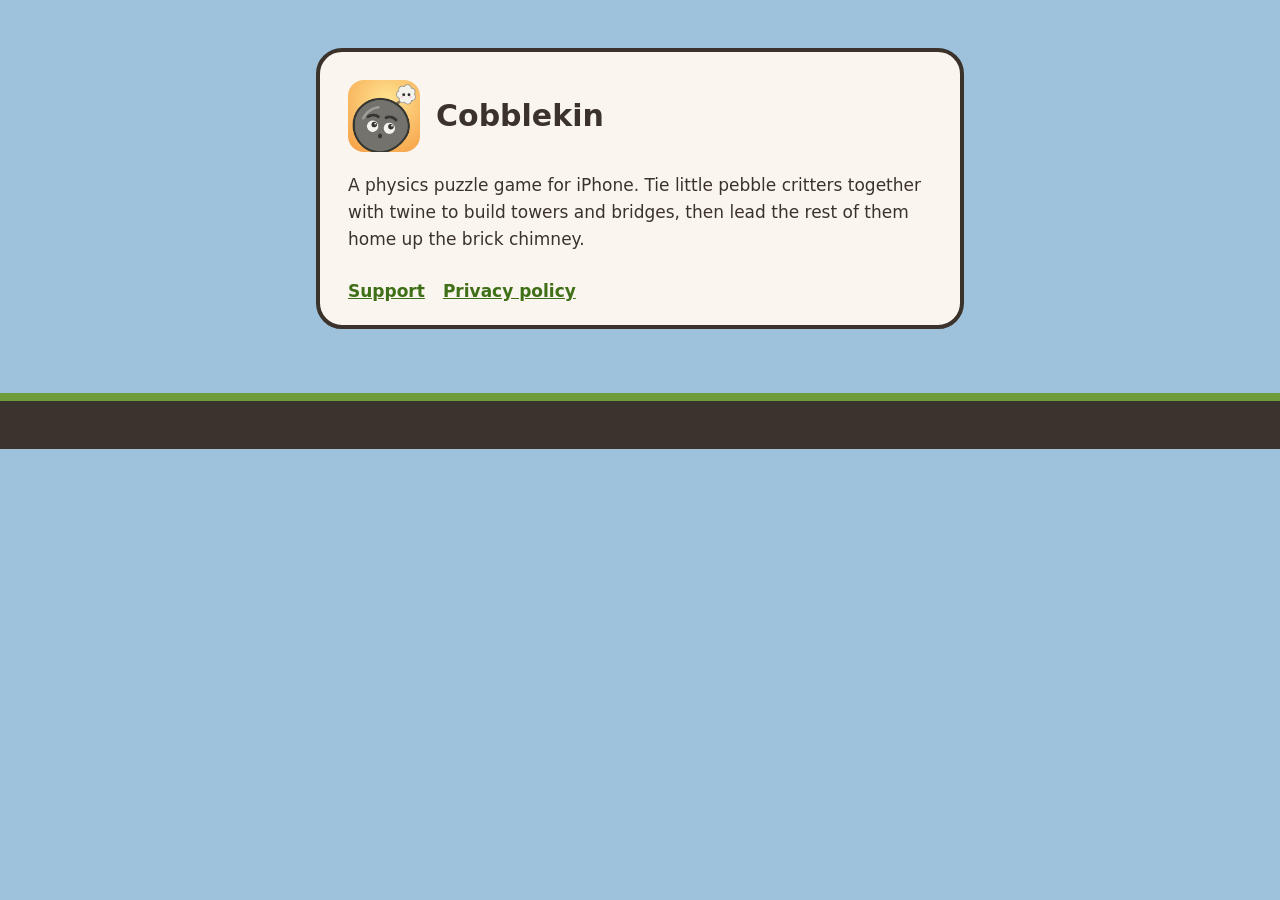
<file: index.html>
<!doctype html>
<html lang="en">
<head>
<meta charset="utf-8">
<meta name="viewport" content="width=device-width, initial-scale=1">
<title>Cobblekin</title>
<link rel="stylesheet" href="style.css">
</head>
<body>
<main>
  <div class="card">
    <header><img src="icon.png" alt="Cobblekin app icon"><h1>Cobblekin</h1></header>
    <p>A physics puzzle game for iPhone. Tie little pebble critters together with twine to build towers and bridges, then lead the rest of them home up the brick chimney.</p>
    <nav><a href="support.html">Support</a><a href="privacy.html">Privacy policy</a></nav>
  </div>
</main>
<footer></footer>
</body>
</html>
</file>
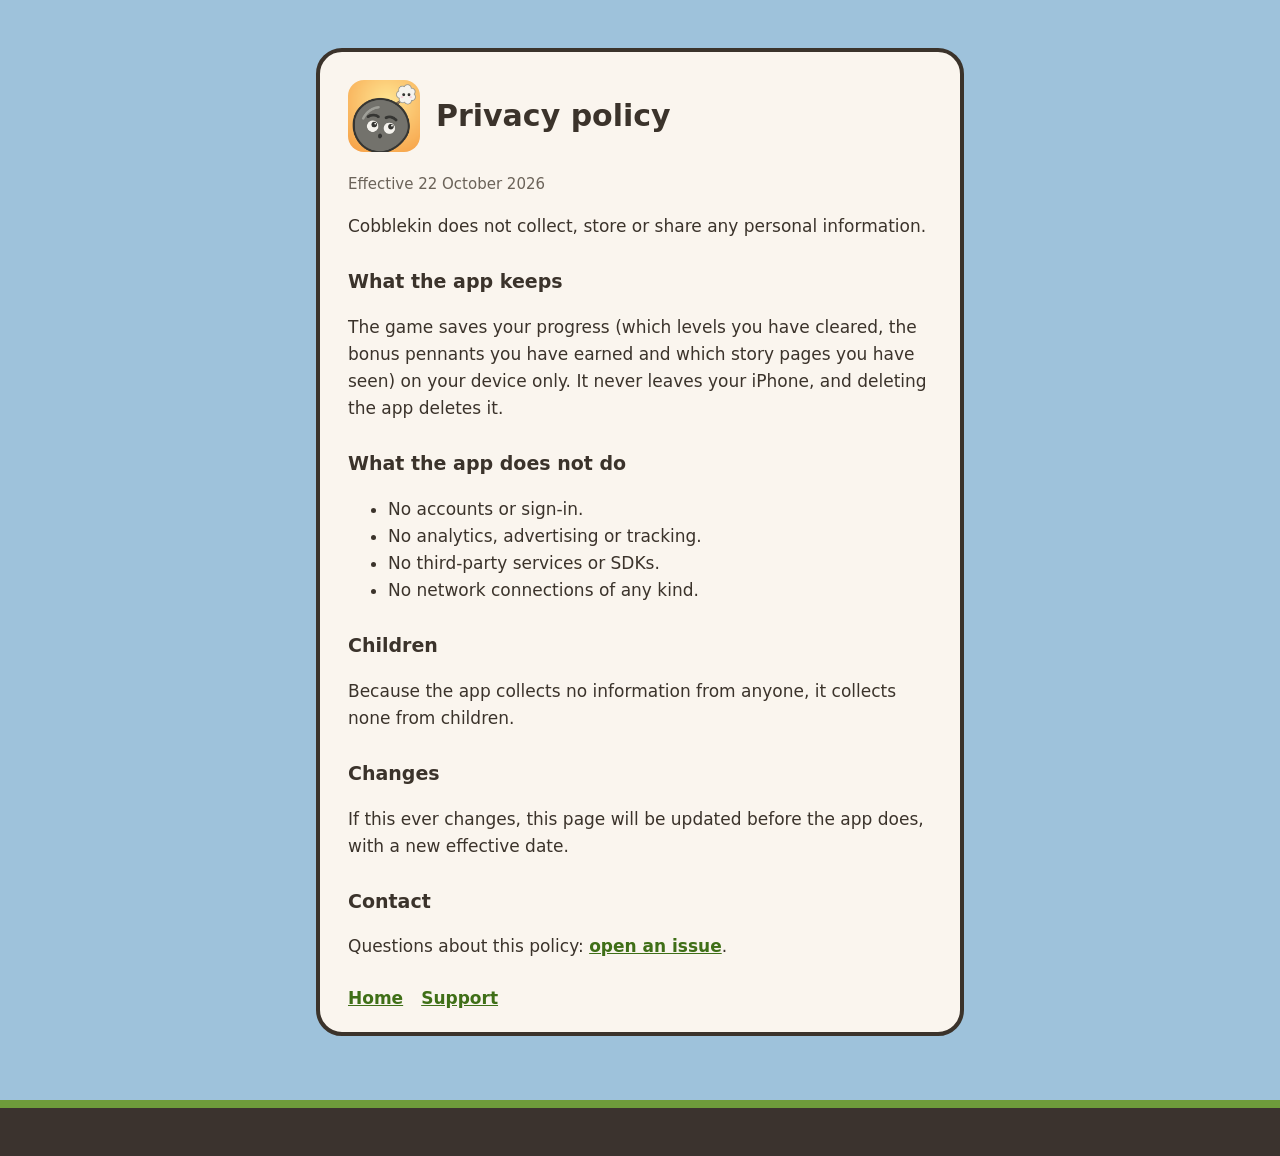
<file: privacy.html>
<!doctype html>
<html lang="en">
<head>
<meta charset="utf-8">
<meta name="viewport" content="width=device-width, initial-scale=1">
<title>Cobblekin Privacy Policy</title>
<link rel="stylesheet" href="style.css">
</head>
<body>
<main>
  <div class="card">
    <header><img src="icon.png" alt="Cobblekin app icon"><h1>Privacy policy</h1></header>
    <p class="muted">Effective 22 October 2026</p>
    <p>Cobblekin does not collect, store or share any personal information.</p>
    <h2>What the app keeps</h2>
    <p>The game saves your progress (which levels you have cleared, the bonus pennants you have earned and which story pages you have seen) on your device only. It never leaves your iPhone, and deleting the app deletes it.</p>
    <h2>What the app does not do</h2>
    <ul>
      <li>No accounts or sign-in.</li>
      <li>No analytics, advertising or tracking.</li>
      <li>No third-party services or SDKs.</li>
      <li>No network connections of any kind.</li>
    </ul>
    <h2>Children</h2>
    <p>Because the app collects no information from anyone, it collects none from children.</p>
    <h2>Changes</h2>
    <p>If this ever changes, this page will be updated before the app does, with a new effective date.</p>
    <h2>Contact</h2>
    <p>Questions about this policy: <a href="https://github.com/Lutif/cobblekin-site/issues/new">open an issue</a>.</p>
    <nav><a href="index.html">Home</a><a href="support.html">Support</a></nav>
  </div>
</main>
<footer></footer>
</body>
</html>
</file>
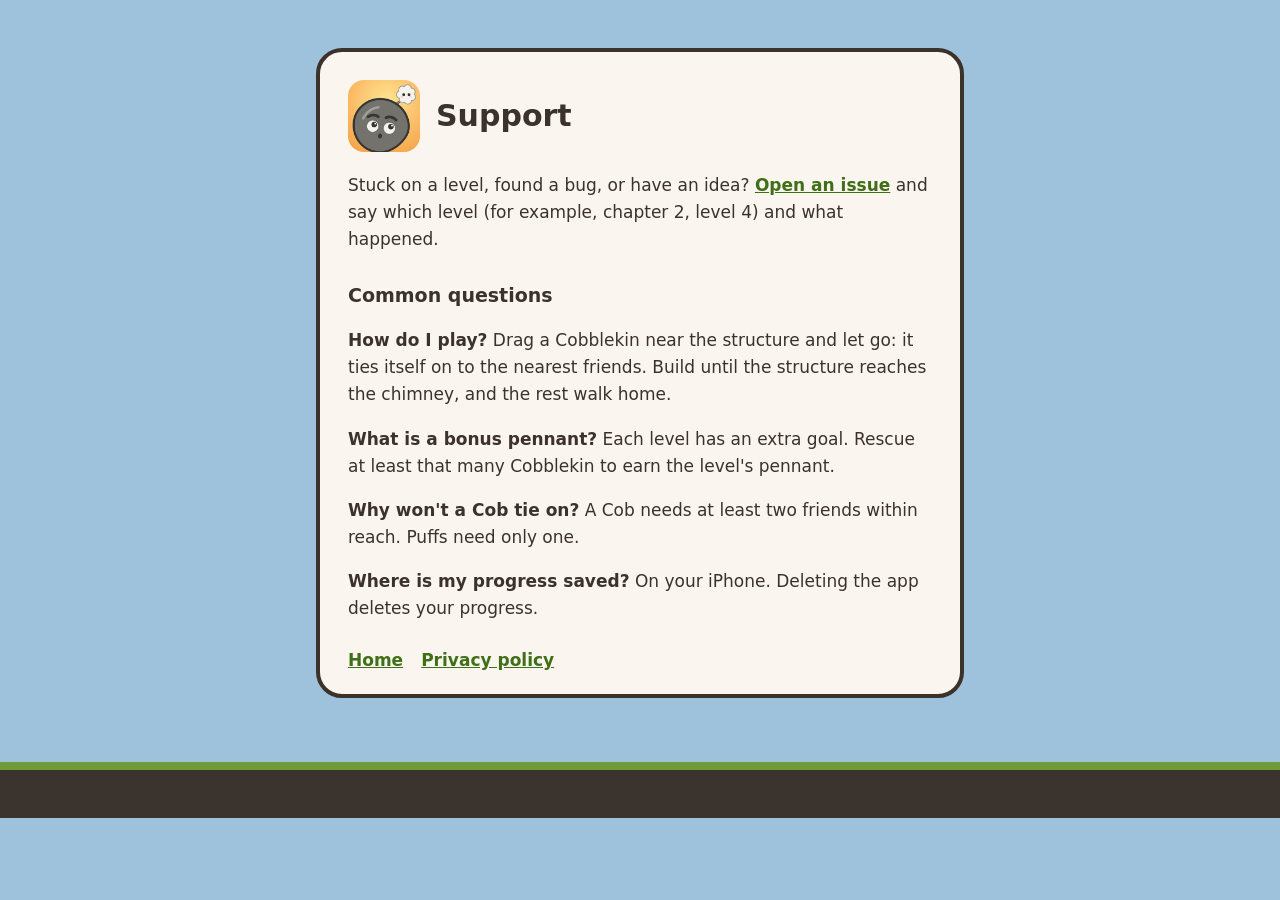
<file: support.html>
<!doctype html>
<html lang="en">
<head>
<meta charset="utf-8">
<meta name="viewport" content="width=device-width, initial-scale=1">
<title>Cobblekin Support</title>
<link rel="stylesheet" href="style.css">
</head>
<body>
<main>
  <div class="card">
    <header><img src="icon.png" alt="Cobblekin app icon"><h1>Support</h1></header>
    <p>Stuck on a level, found a bug, or have an idea? <a href="https://github.com/Lutif/cobblekin-site/issues/new">Open an issue</a> and say which level (for example, chapter 2, level 4) and what happened.</p>
    <h2>Common questions</h2>
    <p><strong>How do I play?</strong> Drag a Cobblekin near the structure and let go: it ties itself on to the nearest friends. Build until the structure reaches the chimney, and the rest walk home.</p>
    <p><strong>What is a bonus pennant?</strong> Each level has an extra goal. Rescue at least that many Cobblekin to earn the level's pennant.</p>
    <p><strong>Why won't a Cob tie on?</strong> A Cob needs at least two friends within reach. Puffs need only one.</p>
    <p><strong>Where is my progress saved?</strong> On your iPhone. Deleting the app deletes your progress.</p>
    <nav><a href="index.html">Home</a><a href="privacy.html">Privacy policy</a></nav>
  </div>
</main>
<footer></footer>
</body>
</html>
</file>
<file: style.css>
:root { --sky: #9ec2db; --ink: #3b332b; --ink-soft: #6b6359; --card: #faf5ee; --moss: #6e9c3b; --ground: #3b332e; }
* { box-sizing: border-box; }
body { margin: 0; background: var(--sky); color: var(--ink); font: 17px/1.6 ui-rounded, "SF Pro Rounded", system-ui, sans-serif; }
main { max-width: 680px; margin: 0 auto; padding: 48px 16px 64px; }
.card { background: var(--card); border: 4px solid var(--ink); border-radius: 26px; padding: 28px 28px 20px; }
header { display: flex; align-items: center; gap: 16px; margin-bottom: 20px; }
header img { width: 72px; height: 72px; border-radius: 16px; }
h1 { font-size: 30px; margin: 0; line-height: 1.15; }
h2 { font-size: 19px; margin: 26px 0 6px; }
p, li { color: var(--ink); }
.muted { color: var(--ink-soft); font-size: 15px; }
a { color: #3f6f17; font-weight: 600; }
nav { margin-top: 24px; display: flex; gap: 18px; flex-wrap: wrap; }
footer { height: 56px; background: var(--ground); border-top: 8px solid var(--moss); }
</file>
